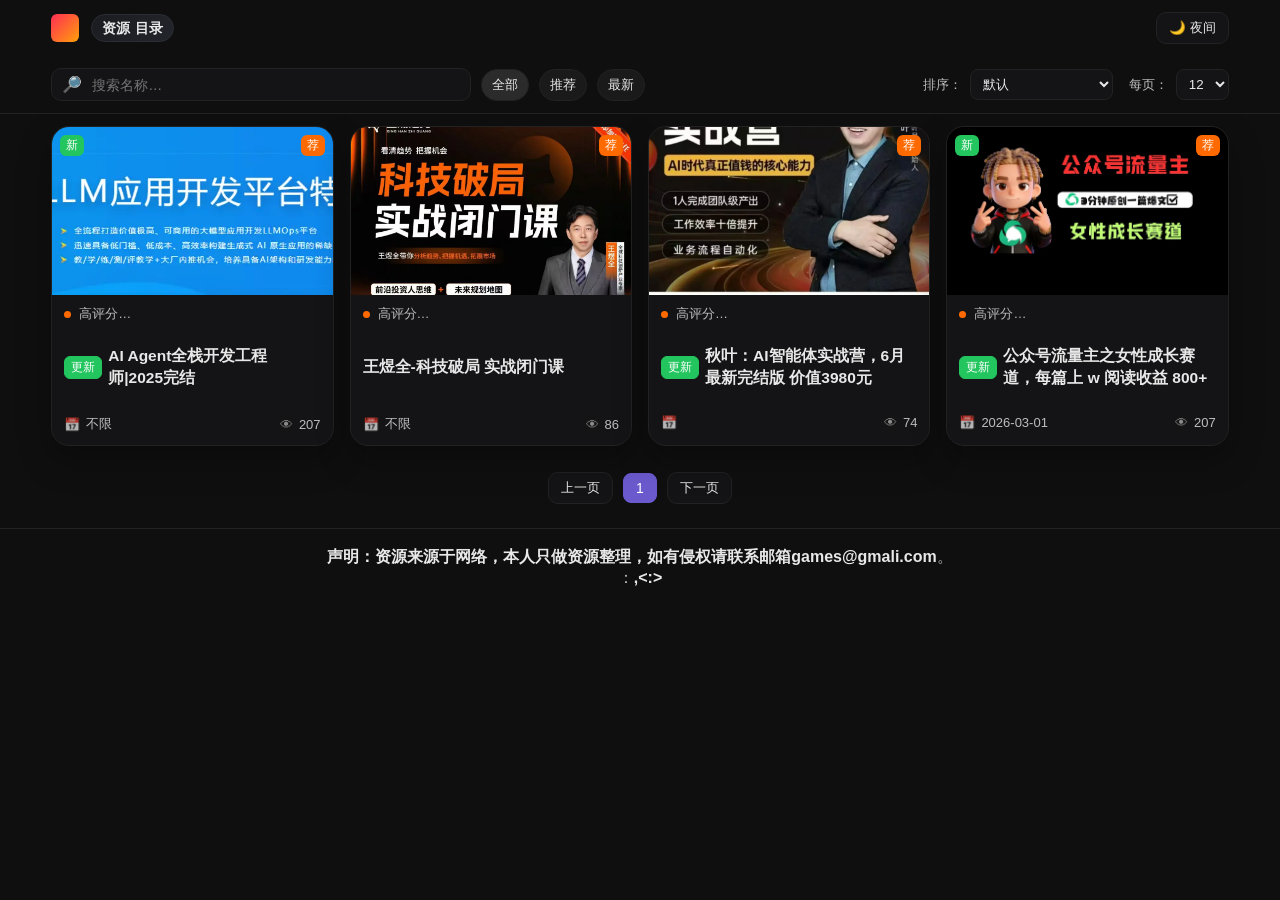
<file: index.html>
<!DOCTYPE html>
<html lang="zh-CN">
<head>
  <meta charset="UTF-8" />
  <meta name="viewport" content="width=device-width, initial-scale=1, viewport-fit=cover" />
  <title>自学资源合集 - 首页</title>
  <link rel="stylesheet" href="./css/style.css" />
</head>
<body>
<header class="header">
  <div class="container nav">
    <div class="brand" style="gap:12px">
      <span class="logo"></span>
      <span class="brand-name">资源 目录</span>
    </div>
    <div class="actions">
      <button id="themeToggle" class="toggle" aria-label="切换主题">🌙 夜间</button>
    </div>
  </div>
  <div class="container">
    <div class="filters">
      <div class="search"><span class="icon">🔎</span><input id="q" type="search" placeholder="搜索名称…" /></div>
      <button class="chip active" data-filter="all">全部</button>
      <button class="chip" data-filter="推荐">推荐</button>
      <button class="chip" data-filter="最新">最新</button>
      <div class="sort">
        <label style="color:var(--muted);font-size:13px">排序：</label>
        <select id="sortSel"><option value="default">默认</option><option value="date">日期（新→旧）</option><option value="views">浏览量（高→低）</option></select>
        <label style="color:var(--muted);font-size:13px;margin-left:8px">每页：</label>
        <select id="pageSizeSel"><option>12</option><option>24</option><option>48</option></select>
      </div>
    </div>
  </div>
</header>
<main class="container">
  <section id="grid" class="grid"></section>
  <div id="empty" class="empty" style="display:none">没有匹配的结果</div>
  <div id="pager" class="pager" style="display:none">
    <button id="prevBtn" class="btn">上一页</button>
    <div id="pageNumbers" class="page-numbers"></div>
    <button id="nextBtn" class="btn">下一页</button>
  </div>
</main>
<footer class="footer">
  <div class="container">
    <div><strong>声明：资源来源于网络，本人只做资源整理，如有侵权请联系邮箱games@gmali.com</strong>。</div>
    <div class="">：<strong>,<:></:></strong></div>
  </div>
</footer>
<script src="./js/app.js"></script>
</body>
</html>
</file>
<file: css/style.css>
:root{--bg:#0f0f10;--card:#141416;--text:#e8e8e8;--muted:#bdbdbd;--accent:#6a5acd;--line:#222;--chip-bg:#1a1a1a;--chip-on:#2b2b2b;--shadow:0 14px 34px rgba(0,0,0,.30);--hover-shadow:0 20px 40px rgba(0,0,0,.25);--img-radius:14px;--status-green:#22c55e}
body.theme-light{--bg:#f3f4f6;--card:#ffffff;--text:#111;--muted:#5f6368;--accent:#3b82f6;--line:#e6e6e6;--chip-bg:#f1f3f5;--chip-on:#e7f0ff;--shadow:0 18px 32px rgba(0,0,0,.08);--hover-shadow:0 24px 42px rgba(0,0,0,.12);--status-green:#22c55e}
*{box-sizing:border-box}html,body{margin:0;padding:0}
body{font-family:-apple-system,BlinkMacSystemFont,"Segoe UI",Roboto,"Helvetica Neue",Arial,"Microsoft YaHei",sans-serif;background:var(--bg);color:var(--text)}
.container{width:min(1200px,92%);margin:0 auto}
.header{position:sticky;top:0;z-index:100;background:var(--bg);border-bottom:1px solid var(--line)}
.nav{display:flex;align-items:center;justify-content:space-between;padding:12px 0;gap:12px}
.brand{display:flex;align-items:center;gap:10px;font-weight:800}
.logo{width:28px;height:28px;border-radius:6px;background:linear-gradient(135deg,#ff2d55,#ff9f0a)}
.brand-name{display:inline-flex;align-items:center;gap:6px;padding:6px 10px;border-radius:999px;background:linear-gradient(135deg,#f3f4f6 0%,#e9eef8 100%);color:#111;font-weight:700;letter-spacing:.2px;font-size:14px;border:1px solid rgba(0,0,0,.06);line-height:1}
body.theme-dark .brand-name{background:linear-gradient(135deg,#1b1c20 0%,#22252b 100%);color:#e8e8e8;border-color:#2a2d33}
.search{flex:1;max-width:420px;display:flex;align-items:center;background:var(--card);border:1px solid var(--line);border-radius:10px;padding:6px 10px;gap:8px}
.search input{flex:1;background:transparent;border:0;color:var(--text);outline:none;font-size:14px}
.actions{display:flex;align-items:center;gap:8px}
.toggle,.btn{cursor:pointer;padding:6px 12px;border-radius:10px;border:1px solid var(--line);background:var(--card);color:var(--text)}
.filters{display:flex;align-items:center;gap:10px;flex-wrap:wrap;margin:12px 0}
.chip{display:inline-flex;align-items:center;gap:6px;background:var(--chip-bg);border:1px solid var(--line);color:var(--text);padding:6px 10px;border-radius:999px;cursor:pointer;font-size:13px}.chip.active{background:var(--chip-on)}
.sort{margin-left:auto;display:flex;align-items:center;gap:8px}
.sort select{background:var(--card);color:var(--text);border:1px solid var(--line);border-radius:8px;padding:6px 8px}
.grid{display:grid;grid-template-columns:repeat(auto-fill,minmax(280px,1fr));gap:16px;padding:12px 0 18px}
.card{position:relative;background:var(--card);border:1px solid var(--line);border-radius:18px;box-shadow:var(--shadow);overflow:hidden;display:flex;flex-direction:column;transform:translateY(0) scale(1);transition:transform .24s cubic-bezier(.2,.8,.2,1), box-shadow .24s}
.card:hover{transform:translateY(-8px) scale(1.02);box-shadow:var(--hover-shadow)}
.card:active{transform:translateY(-3px) scale(0.997)}
.thumb{position:relative;overflow:hidden}
.thumb img{width:100%;height:168px;object-fit:cover;border-top-left-radius:var(--img-radius);border-top-right-radius:var(--img-radius);display:block;transform:scale(1);transition:transform .35s ease}
.card:hover .thumb img{transform:scale(1.04)}
.badge-corner{position:absolute;top:8px;right:8px;background:#ff6a00;color:#fff;font-size:12px;border-radius:6px;padding:2px 6px}
.badge-new{position:absolute;top:8px;left:8px;background:#22c55e;color:#fff;font-size:12px;border-radius:6px;padding:2px 6px}
.meta-top{display:flex;align-items:center;gap:8px;color:var(--muted);font-size:13px;padding:10px 12px 0;min-height:24px}
.dot{width:7px;height:7px;background:#ff6a00;border-radius:999px;display:inline-block}
.content{padding:8px 12px 12px;display:grid;gap:6px;min-height:92px}
.title-row{display:flex;align-items:center;gap:6px}
.label{display:inline-flex;align-items:center;gap:4px;border:1px solid var(--status-green);padding:2px 6px;border-radius:6px;font-size:12px;white-space:nowrap;background:var(--status-green);color:#fff}
.title{font-weight:700;line-height:1.4;font-size:15.5px;color:var(--text);display:-webkit-box;-webkit-line-clamp:2;-webkit-box-orient:vertical;overflow:hidden}
.bottom{display:flex;align-items:center;justify-content:space-between;color:var(--muted);font-size:13px;padding:0 12px 12px}
.bottom .left,.bottom .right{display:flex;align-items:center;gap:6px}
.bottom .icon{opacity:.7}
.pager{display:flex;align-items:center;justify-content:center;gap:10px;padding:8px 0 24px;color:var(--muted)}
.page-numbers{display:flex;gap:8px;align-items:center}
.page-number{padding:6px 12px;border-radius:8px;cursor:pointer;border:1px solid var(--line);background:var(--card);color:var(--text);font-size:14px}
.page-number.active{background:var(--accent);border-color:var(--accent);color:#fff}
.footer{border-top:1px solid var(--line);background:var(--bg);padding:18px 0 26px;text-align:center;color:var(--muted)}
.footer strong{color:var(--text)}
.footer .wx{margin-top:8px;display:inline-block;background:#2ea043;color:#fff;border:1px solid #2ea043;padding:8px 12px;border-radius:10px}
.footer .wx strong{color:#fff}
.empty{opacity:.7;text-align:center;padding:28px 0}
.back a{display:inline-flex;align-items:center;gap:6px;text-decoration:none;background:var(--chip-on);color:var(--text);border:1px solid var(--line);padding:8px 12px;border-radius:10px}
.back a:hover{filter:brightness(1.05)}

/* Mobile Fit */
@media (max-width:768px){
  html,body{overflow-x:hidden}
  .container{width:100%!important;padding:0 16px!important}
  .header{padding-top:env(safe-area-inset-top)}
  .footer{padding-bottom:calc(18px + env(safe-area-inset-bottom))!important}
  .columns{display:grid!important;grid-template-columns:1fr!important;gap:16px!important}
  .columns>*{min-width:0!important}
  .table{width:100%;border-collapse:collapse}
  .table tr{display:flex;justify-content:space-between;padding:10px 0;border-bottom:1px solid var(--line)}
  .table tr:last-child{border-bottom:none}
  .table th,.table td{border:0!important;padding:0!important;font-size:14px}
  .hero{height:auto!important;border-bottom:none!important}
  .hero img{width:100%!important;height:auto!important;aspect-ratio:16/9;object-fit:cover;display:block}
  .grid{gap:12px!important}
  .grid>*{min-width:0!important}
  .grid{grid-template-columns:repeat(2,minmax(0,1fr))!important}
  @media(max-width:390px){.grid{grid-template-columns:1fr!important}}
  .content{gap:8px!important;min-height:auto!important}
  .title-row{gap:6px!important}
  .title{-webkit-line-clamp:1!important;white-space:normal;word-break:break-word}
  .thumb img{height:auto!important;aspect-ratio:16/9}
  .card{transform:none!important;transition:transform .2s ease, box-shadow .2s ease}
  .card:hover{transform:translateY(-4px) scale(1.01)}
  .gallery{display:flex!important;overflow-x:auto!important;gap:10px!important;scroll-snap-type:x mandatory;padding-bottom:4px}
  .gallery img{width:72vw!important;height:auto!important;aspect-ratio:16/9;border-radius:10px!important;flex:0 0 auto;scroll-snap-align:start}
  .search{display:none!important}
  .breadcrumb{font-size:12px!important;margin:8px 0!important;color:var(--muted)}
  .back a{min-height:44px;padding:10px 18px!important;border-radius:24px!important;background:var(--accent)!important;color:#fff!important;border:none!important;box-shadow:0 6px 18px rgba(0,0,0,.18)}
}
@media (max-width:360px){
  h1,.game-title,#title{font-size:20px!important;line-height:1.3!important}
  .grid{grid-template-columns:1fr!important}
  .gallery img{width:86vw!important}
}
img,video{max-width:100%;height:auto;display:block}
</file>
